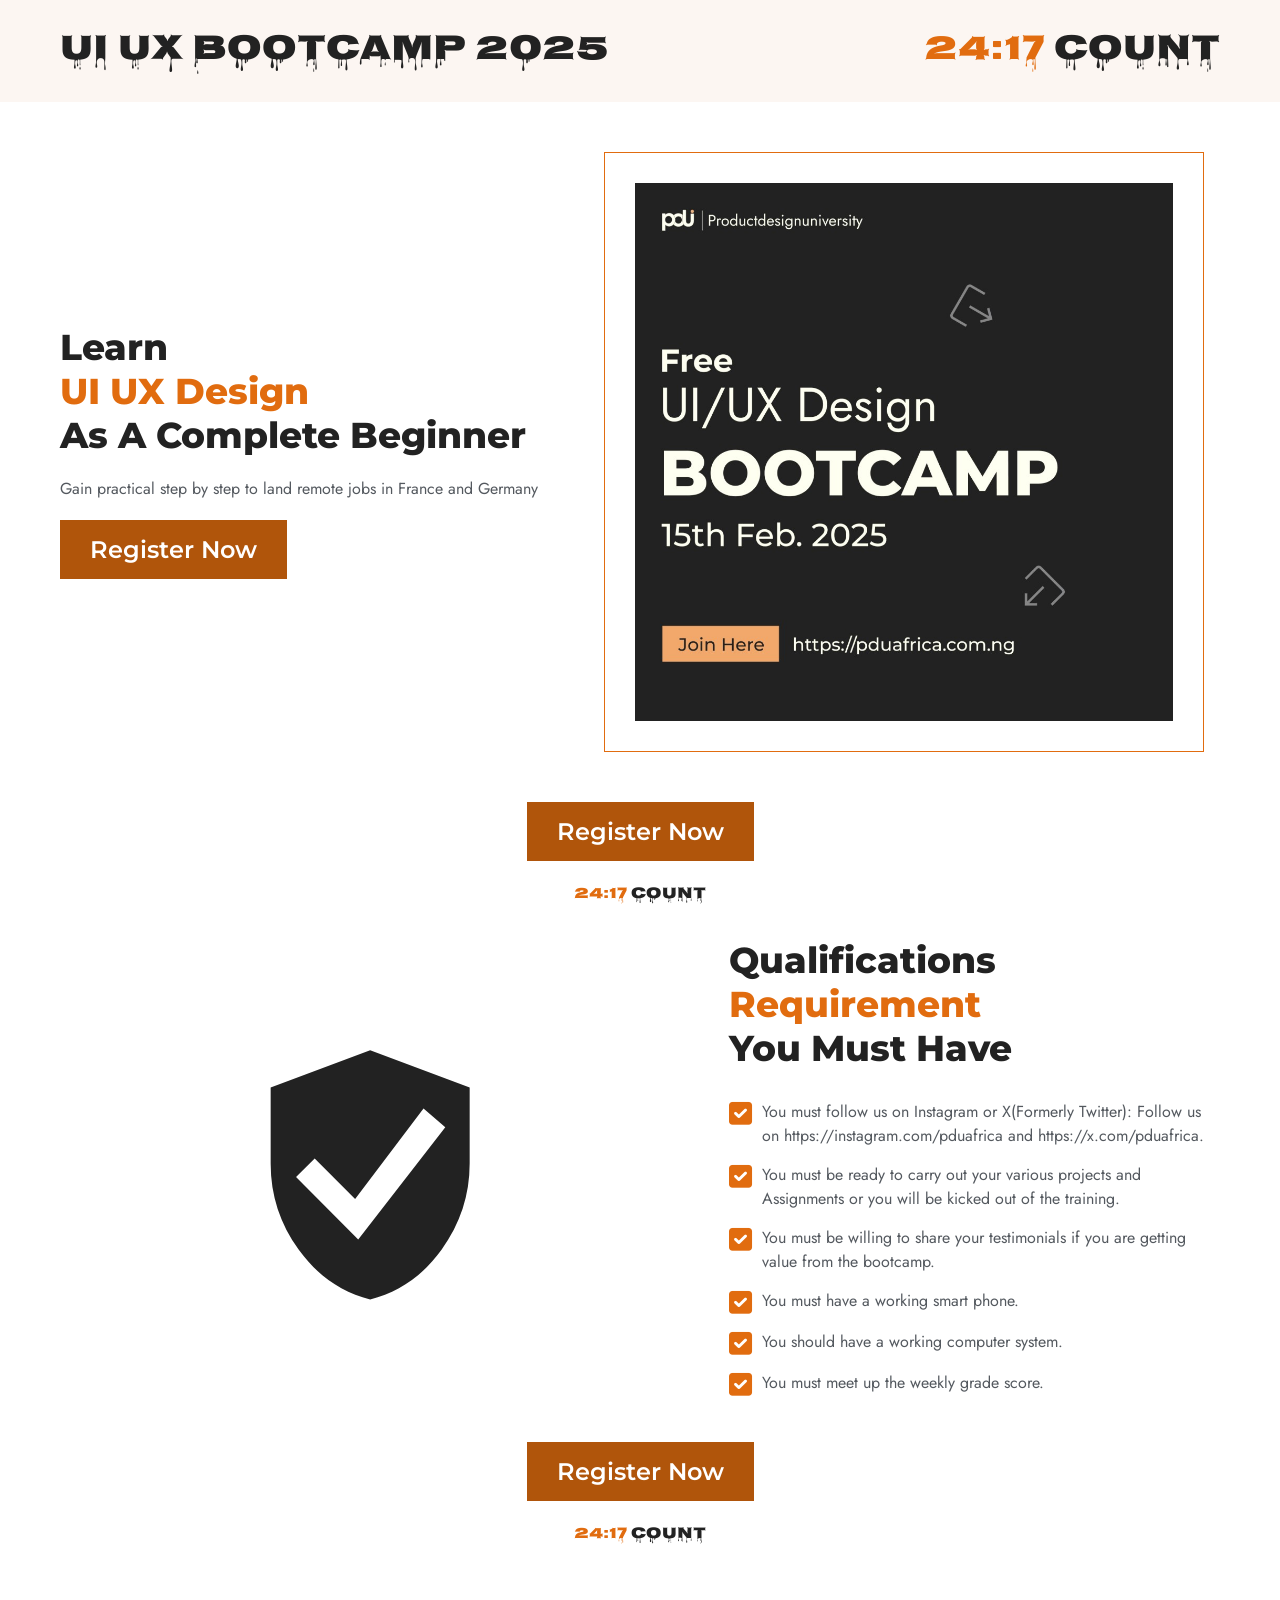
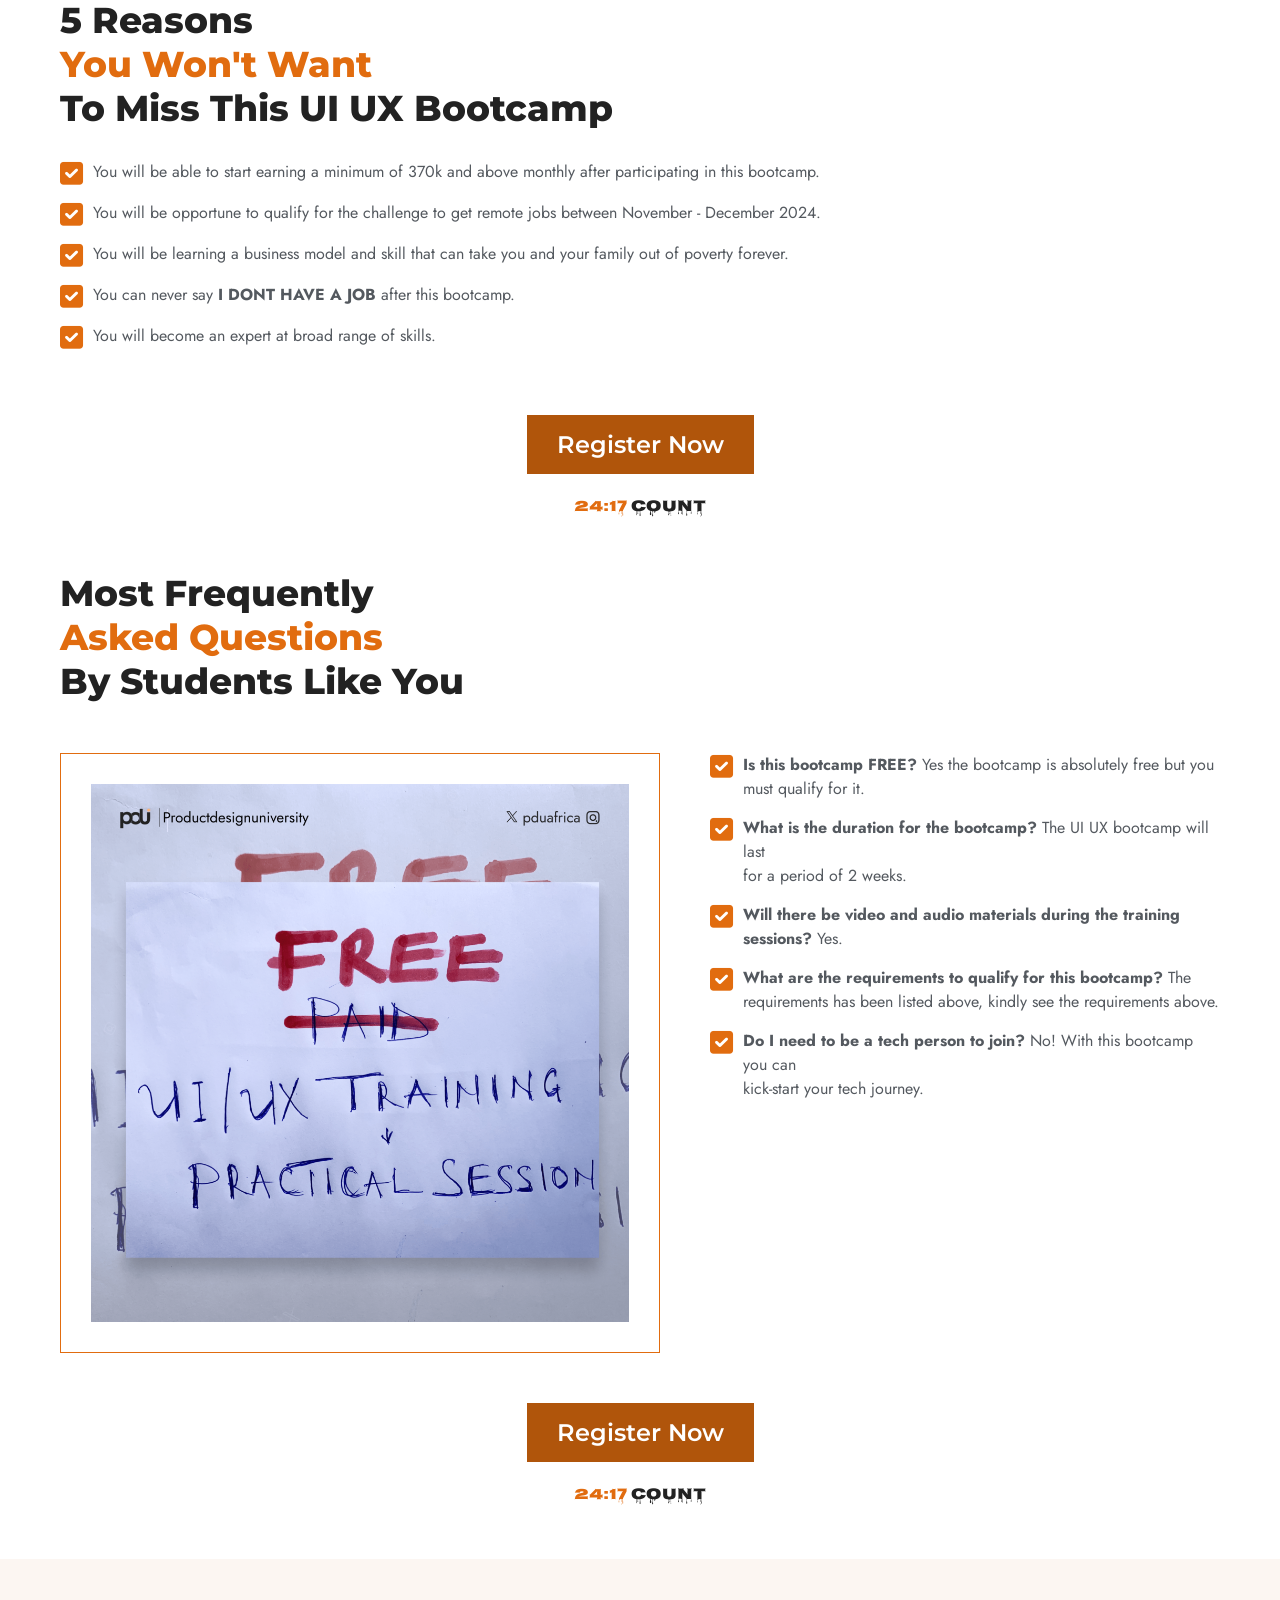
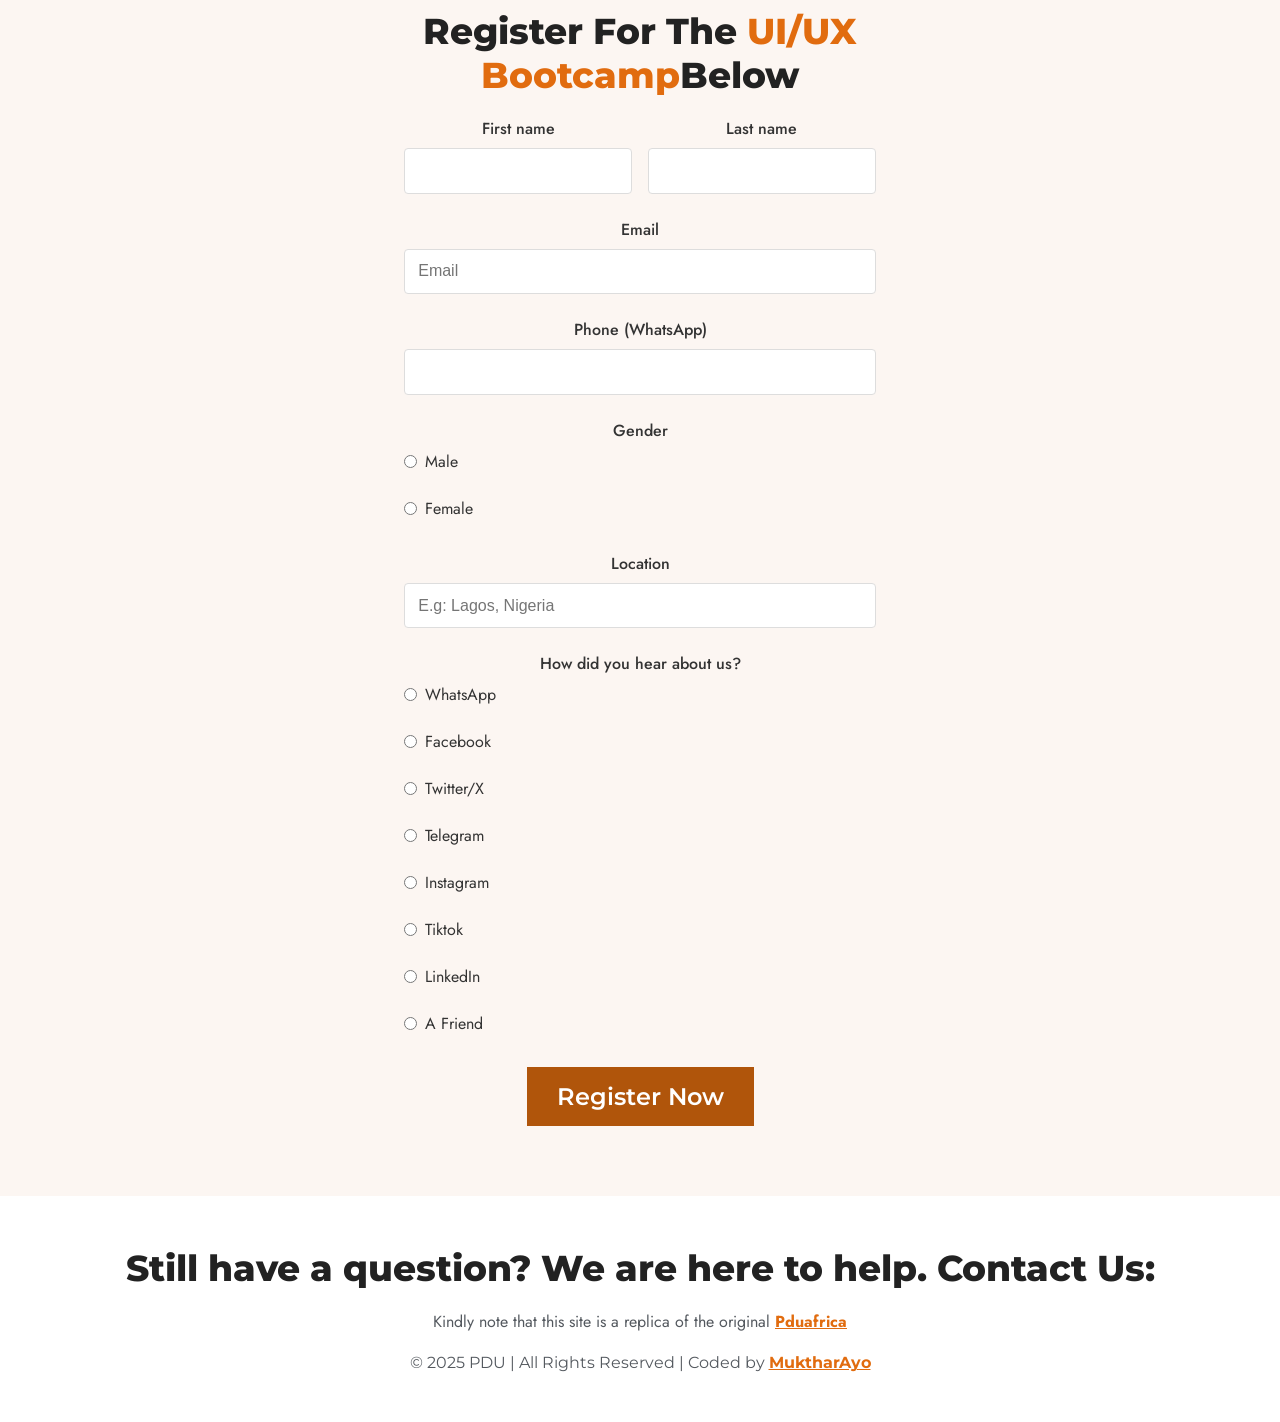
<file: Index.html>
<!DOCTYPE html>
<html lang="en">
  <head>
    <meta charset="UTF-8" />
    <meta http-equiv="X-UA-Compatible" content="IE=edge" />
    <meta name="viewport" content="width=device-width, initial-scale=1.0" />
    <title>PDU Africa</title>
    <link rel="icon" href="/Assets/Personal-Icon.svg" />
    <link
      href="https://fonts.googleapis.com/css?family=Nosifer:regular"
      rel="stylesheet"
    />
    <link
      href="https://fonts.googleapis.com/css?family=Montserrat:100,200,300,regular,500,600,700,800,900,100italic,200italic,300italic,italic,500italic,600italic,700italic,800italic,900italic"
      rel="stylesheet"
    />
    <link
      href="https://fonts.googleapis.com/css?family=Jost:100,200,300,regular,500,600,700,800,900,100italic,200italic,300italic,italic,500italic,600italic,700italic,800italic,900italic"
      rel="stylesheet"
    />
    <link
      href="https://fonts.googleapis.com/css?family=Roboto:100,100italic,300,300italic,regular,italic,500,500italic,700,700italic,900,900italic"
      rel="stylesheet"
    />
    <link
      rel="stylesheet"
      href="https://cdnjs.cloudflare.com/ajax/libs/font-awesome/6.0.0-beta3/css/all.min.css"
    />
    <link rel="stylesheet" href="Styles.css" />
  </head>

  <body>
    <header>
      <main>
        <div class="header">
          <h1>UI UX Bootcamp 2025</h1>
          <h1><span>24:17</span> Count</h1>
        </div>
      </main>
    </header>
    <section>
      <main>
        <div class="hero-section">
          <div class="text">
            <h1>
              Learn <br /><span> UI UX Design</span><br />
              As A Complete Beginner
            </h1>
            <p>
              Gain practical step by step to land remote jobs in France and
              Germany
            </p>
            <button>Register Now</button>
          </div>
          <div class="border-img">
            <img src="Assets/Image-1.png" alt="" />
          </div>
        </div>
      </main>
    </section>

    <div class="mid">
      <button>Register Now</button>
      <h4><span>24:17</span> Count</h4>
    </div>

    <section>
      <main>
        <div class="sub-hero-section">
          <div class="img">
            <img src="Assets/shield mark.svg" alt="" />
          </div>
          <div class="me">
            <h1 style="max-width: 300px">
              Qualifications <span>Requirement</span> You Must Have
            </h1>
            <div class="checkbox-info">
              <div class="input">
                <i class="fas fa-check-square"></i>
                <p>
                  You must follow us on Instagram or X(Formerly Twitter): Follow
                  us on https://instagram.com/pduafrica and
                  https://x.com/pduafrica.
                </p>
              </div>
              <div class="input">
                <i class="fas fa-check-square"></i>
                <p>
                  You must be ready to carry out your various projects and
                  Assignments or you will be kicked out of the training.
                </p>
              </div>
              <div class="input">
                <i class="fas fa-check-square"></i>
                <p>
                  You must be willing to share your testimonials if you are
                  getting value from the bootcamp.
                </p>
              </div>
              <div class="input">
                <i class="fas fa-check-square"></i>
                <p>You must have a working smart phone.</p>
              </div>
              <div class="input">
                <i class="fas fa-check-square"></i>
                <p>You should have a working computer system.</p>
              </div>
              <div class="input">
                <i class="fas fa-check-square"></i>
                <p>You must meet up the weekly grade score.</p>
              </div>
            </div>
          </div>
        </div>
      </main>
    </section>

    <div class="mid">
      <button>Register Now</button>
      <h4><span>24:17</span> Count</h4>
    </div>

    <section>
      <main>
        <div class="other-section">
          <h1>
            5 Reasons <br /><span> You Won't Want</span><br />
            To Miss This UI UX Bootcamp
          </h1>
          <div class="checkbox-info">
            <div class="input">
              <i class="fas fa-check-square"></i>
              <p>
                You will be able to start earning a minimum of 370k and above
                monthly after participating in this bootcamp.
              </p>
            </div>
            <div class="input">
              <i class="fas fa-check-square"></i>
              <p>
                You will be opportune to qualify for the challenge to get remote
                jobs between November - December 2024.
              </p>
            </div>
            <div class="input">
              <i class="fas fa-check-square"></i>
              <p>
                You will be learning a business model and skill that can take
                you and your family out of poverty forever.
              </p>
            </div>

            <div class="input">
              <i class="fas fa-check-square"></i>
              <p>
                You can never say <b>I DONT HAVE A JOB</b> after this bootcamp.
              </p>
            </div>
            <div class="input">
              <i class="fas fa-check-square"></i>
              <p>You will become an expert at broad range of skills.</p>
            </div>
          </div>
        </div>
      </main>
    </section>

    <div class="mid">
      <button>Register Now</button>
      <h4><span>24:17</span> Count</h4>
    </div>

    <section>
      <main>
        <div class="other-section">
          <h1>
            Most Frequently <br /><span>Asked Questions</span><br />
            By Students Like You
          </h1>
          <div class="other-sub-section">
            <div class="border-img">
              <img
                src="Assets/Image-2.png"
                alt=""
                width="500px"
                height="auto"
              />
            </div>
            <div class="checkbox-info">
              <div class="input">
                <i class="fas fa-check-square"></i>
                <p>
                  <b>Is this bootcamp FREE?</b> Yes the bootcamp is absolutely
                  free but you <br />
                  must qualify for it.
                </p>
              </div>
              <div class="input">
                <i class="fas fa-check-square"></i>
                <p>
                  <b>What is the duration for the bootcamp?</b> The UI UX
                  bootcamp will last <br />
                  for a period of 2 weeks.
                </p>
              </div>
              <div class="input">
                <i class="fas fa-check-square"></i>
                <p>
                  <b
                    >Will there be video and audio materials during the training
                    sessions?</b
                  >
                  Yes.
                </p>
              </div>
              <div class="input">
                <i class="fas fa-check-square"></i>
                <p>
                  <b>What are the requirements to qualify for this bootcamp? </b
                  >The <br />
                  requirements has been listed above, kindly see the
                  requirements above.
                </p>
              </div>
              <div class="input">
                <i class="fas fa-check-square"></i>
                <p>
                  <b>Do I need to be a tech person to join?</b> No! With this
                  bootcamp you can <br />
                  kick-start your tech journey.
                </p>
              </div>
            </div>
          </div>
        </div>
      </main>
    </section>

    <div class="mid">
      <button>Register Now</button>
      <h4><span>24:17</span> Count</h4>
    </div>

    <section class="form-section">
      <main>
        <div class="form-container">
          <h1>Register For The <span>UI/UX Bootcamp</span>Below</h1>
          <form class="registration-form">
            <div class="form-content">
              <div class="form-group name-group">
                <div class="name-input">
                  <label>First name</label>
                  <input type="text" class="form-control" required />
                </div>
                <div class="name-input">
                  <label>Last name</label>
                  <input type="text" class="form-control" required />
                </div>
              </div>

              <div class="form-group">
                <label>Email</label>
                <input
                  type="email"
                  class="form-control"
                  placeholder="Email"
                  required
                />
              </div>

              <div class="form-group">
                <label>Phone (WhatsApp)</label>
                <input type="tel" class="form-control" required />
              </div>

              <div class="form-group radio-group">
                <label>Gender</label>
                <div class="radio-options">
                  <label
                    ><input type="radio" name="gender" required /> Male</label
                  >
                  <label
                    ><input type="radio" name="gender" required /> Female</label
                  >
                </div>
              </div>

              <div class="form-group">
                <label>Location</label>
                <input
                  type="text"
                  class="form-control"
                  placeholder="E.g: Lagos, Nigeria"
                  required
                />
              </div>

              <div class="form-group radio-group">
                <label>How did you hear about us?</label>
                <div class="radio-options">
                  <label
                    ><input type="radio" name="source" required />
                    WhatsApp</label
                  >
                  <label
                    ><input type="radio" name="source" required />
                    Facebook</label
                  >
                  <label
                    ><input type="radio" name="source" required />
                    Twitter/X</label
                  >
                  <label
                    ><input type="radio" name="source" required />
                    Telegram</label
                  >
                  <label
                    ><input type="radio" name="source" required />
                    Instagram</label
                  >
                  <label
                    ><input type="radio" name="source" required /> Tiktok</label
                  >
                  <label
                    ><input type="radio" name="source" required />
                    LinkedIn</label
                  >
                  <label
                    ><input type="radio" name="source" required /> A
                    Friend</label
                  >
                </div>
              </div>

              <button type="submit" class="btn">Register Now</button>
            </div>
          </form>
        </div>
      </main>
    </section>

    <footer>
      <main>
        <h1>
          Still have a question? We are here to help. Contact Us:
        </h1>
        <p>
          Kindly note that this site is a replica of the original
          <a href="https://pduafrica.com.ng/" target="_blank">Pduafrica</a>
        </p>
        <span
          >© 2025 PDU | All Rights Reserved | Coded by
          <a href="https://github.com/MuktharAyo" target="_blank" class="git"
            >MuktharAyo</a
          ></span
        >
      </main>
    </footer>
  </body>
</html>
</file>
<file: Styles.css>
* {
  margin: 0;
  padding: 0;
  box-sizing: border-box;
}
body {
  color: #222;
}
main {
  max-width: 1200px;
  margin: 0 auto;
  padding: 0 20px;
}
section h1 {
  font-size: 36px;
  font-weight: 800;
  font-family: "montserrat";
  margin: 0 !important;
  max-width: 600px;
}
section p,
footer p {
  font-size: 16px;
  font-weight: 400;
  font-family: "jost";
  color: rgb(84, 89, 95);
}
header {
  background: rgb(252, 246, 242);
}
.header {
  display: flex;
  justify-content: space-between;
  padding: 20px 0;
}
.header h1 {
  font-size: 36px;
  font-family: "nosifer";
  font-weight: 500;
  margin: 0;
}
span {
  color: rgb(225, 108, 15);
}

.hero-section {
  display: flex;
  justify-content: space-between;
  gap: 50px;
  align-items: center;
  margin: 50px 0;
  font-family: "montserrat";
  max-height: 600px;
}
.hero-section .text {
  display: flex;
  flex-direction: column;
  align-items: flex-start;
  gap: 20px;
}
.border-img {
  background-color: transparent;
  border: 1px solid rgb(225, 108, 15);
  padding: 30px;
  max-height: 100%;
  max-width: 600px;
  width: 100%;
  position: relative;
  margin: 0 auto;
}
.border-img img {
  height: auto;
  width: 100%;
  object-fit: contain;
  display: block;
}
button {
  background: rgb(176, 85, 11);
  border: none;
  border-radius: px;
  padding: 15px 30px;
  font-size: 24px;
  font-weight: 600;
  font-family: montserrat;
  color: white;
  cursor: pointer;
  transition: background-color 0.3s ease;
}
button:hover {
  background-color: rgb(233, 127, 41);
}
.mid {
  text-align: center;
}
.mid h4 {
  font-size: 16px;
  font-weight: 500;
  font-family: "nosifer";
  margin-top: 20px;
}
.sub-hero-section {
  display: flex;
  justify-content: center;
  align-items: center;
  gap: 50px;
  font-family: "montserrat";
  margin: 30px 0;
}
.sub-hero-section .checkbox-info {
  margin-top: 30px;
}
.sub-hero-section .img {
  display: flex;
  align-items: center;
  justify-content: center;
  width: 100%;
  height: 100%;
}
.sub-hero-section .img img {
  width: 200px;
  height: auto;
}
.checkbox-info {
  font-size: 16px;
  font-family: "roboto";
  color: rgb(84, 89, 95);
}
.input {
  display: flex;
  align-items: flex-start;
  gap: 10px;
  text-align: left;
  margin-bottom: 15px;
}
.input i {
  color: #e16c0f;
  font-size: 26px;
}
.input p {
  margin: 0 !important;
  line-height: 1.5;
}
.other-section {
  display: flex;
  flex-direction: column;
  align-items: flex-start;
  justify-content: center;
  gap: 30px;
  text-align: left;
  margin: 50px 0;
}
.other-sub-section {
  display: flex;
  justify-content: flex-end;
  gap: 50px;
  margin-top: 20px;
}
.form-section {
  margin: 50px 0 0;
  padding: 50px 0;
  background: rgb(252, 246, 242);
}
.form-container {
  display: flex;
  flex-direction: column;
  align-items: center;
  text-align: center;
}
.registration-form {
  max-width: 800px;
  margin: 0 auto;
  padding: 20px;
  font-family: "jost";
}
.form-group {
  margin-bottom: 1.5rem;
}
label {
  display: block;
  margin-bottom: 0.5rem;
  font-weight: 500;
  color: #333;
}
.form-control {
  width: 100%;
  padding: 0.8rem;
  border: 1px solid #ddd;
  border-radius: 4px;
  font-size: 1rem;
  box-sizing: border-box;
  transition: border-color 0.3s ease;
}
.form-control:focus {
  border-color: rgb(176, 85, 11);
  outline: none;
}
.name-group {
  display: flex;
  gap: 1rem;
}
.name-input {
  flex: 1;
}
.radio-group {
  margin: 1.5rem 0;
}
.radio-options {
  display: flex;
  flex-direction: column;
  flex-wrap: wrap;
  gap: 1rem;
  margin-top: 0.5rem;
}
.radio-options label {
  display: flex;
  align-items: center;
  gap: 0.5rem;
  font-weight: normal;
  cursor: pointer;
}
footer {
  text-align: center;
  padding: 50px 0;
}
footer h1 {
  font-size: 36px;
  font-weight: 800;
  font-family: "montserrat";
  margin: 0 !important;
}
footer p {
  margin: 20px 0 !important;
}
footer span{
  font-family: "montserrat";
  color: #54595f;
}
footer a{
  font-weight: bold;
  color: #e16c0f;
}

/* Responsiveness */
@media (max-width: 992px) {
  .header {
    display: flex;
    flex-direction: column;
    align-items: center;
    text-align: center;
  }
  section h1 {
    font-size: 36px !important;
    max-width: 100% !important;
  }
  .header h1 {
    font-size: 28px !important;
  }
  .hero-section {
    display: flex;
    flex-direction: column;
    align-items: center;
    text-align: center;
    max-height: unset;
  }
  .hero-section .text {
    align-items: center !important;
  }
  .text p {
    font-size: 16px;
  }
  .border-img {
    max-width: 100%;
  }
  .border-img img {
    max-height: 100%;
    height: 100%;
    width: 100%;
  }
  .hero-section .img {
    max-width: 100%;
    margin-top: 30px;
  }

  .hero-section button {
    margin: 0 auto;
  }

  .sub-hero-section {
    display: flex;
    flex-direction: column;
    align-items: center;
    justify-content: center;
  }
  .sub-hero-section h1 {
    text-align: center;
    max-width: 300px !important;
    margin: 0 auto !important;
  }
  .checkbox-info {
    border: 1px solid #e16c0f;
    padding: 20px;
    width: 100%;
  }
  .checkbox-info br {
    display: none;
  }
  .other-section {
    display: flex;
    flex-direction: column;
    align-items: center;
    padding: 0;
    text-align: center;
  }
  .other-sub-section {
    display: flex;
    flex-direction: column;
    justify-content: center;
  }
  footer h1 {
    font-size: 26px !important;
  }
  footer p {
    margin: 0 20px;
  }
}
@media (max-width: 768px) {
  .name-group {
    flex-direction: column;
    gap: 0;
  }
  .name-input {
    margin-bottom: 1rem;
  }
  .registration-form {
    width: 100%;
    padding: 15px;
  }
  .form-control {
    padding: 0.7rem;
    font-size: 0.9rem;
  }
  .radio-options {
    flex-direction: column;
    gap: 0.5rem;
  }
}
@media (max-width: 480px) {
  section h1 {
    font-size: 30px !important;
  }
  .header h1 {
    font-size: 18px !important;
  }
  .sub-hero-section .img img {
    width: 150px;
  }
  .checkbox-info {
    padding: 15px;
  }
  .border-img {
    padding: 15px;
  }
  .border-img img {
    max-height: 50vh;
  }
}
</file>
